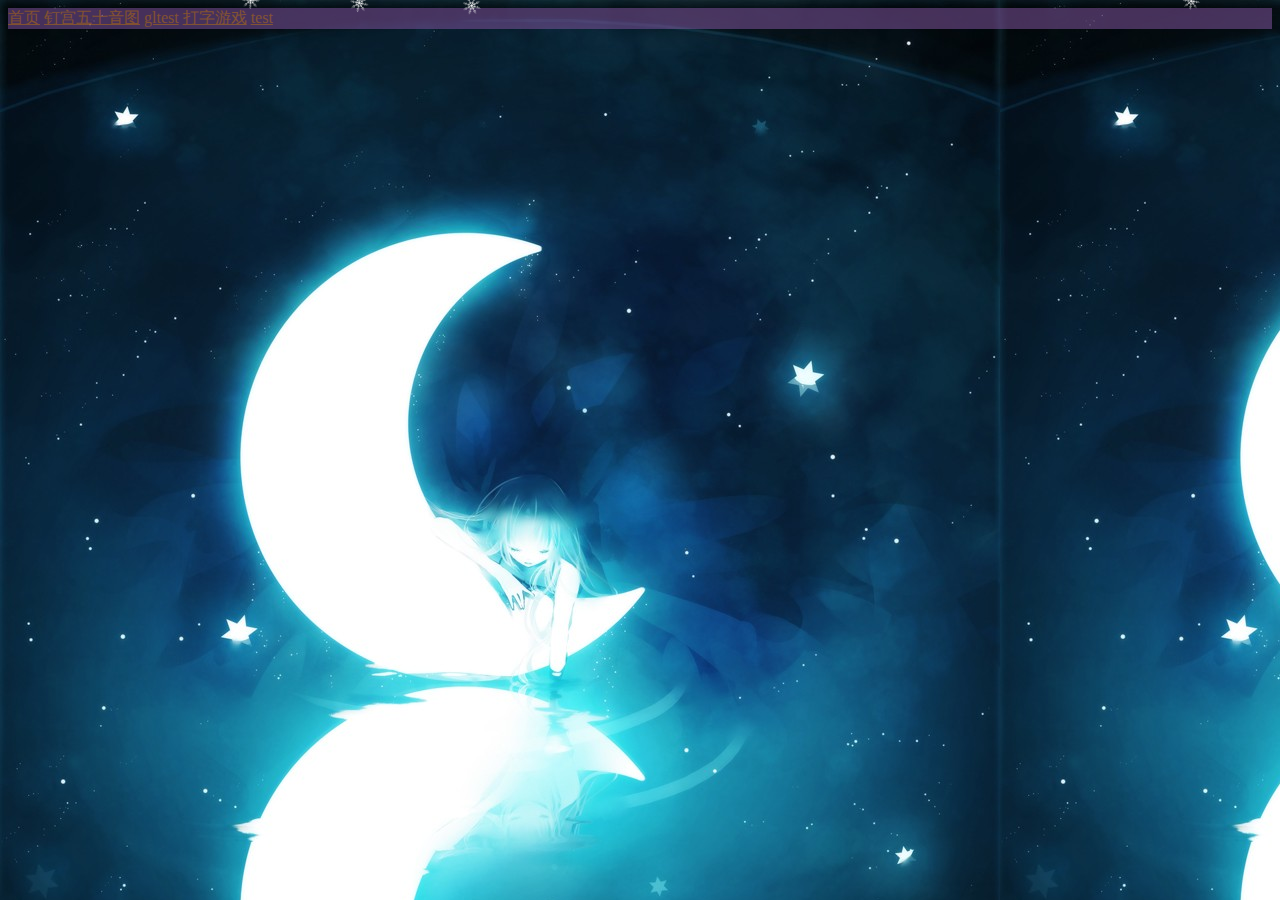
<file: index.html>
<!DOCTYPE html>
<html lang="en">
<head>
    <meta charset="UTF-8">
    <link rel="stylesheet" type="text/css" href="cs.css" />
    <title>我的网站</title>

</head>
<body>
<div id="index" height="700">
    <a id="top"href="index.html">首页</a>
    <a id="kugimiya50on" href="kugimiya/kugimiya50on.html">钉宫五十音图</a>
    <a id="gltst" href="gltest/index.html">gltest</a>
    <a id="typingGame" href="TypingGame/TypingGame.html">打字游戏</a>
	<a id="text" href="text.php">test</a>
</div>
</body>
<script src="snow.js"></script>
<script>
    var js=document.createElement('script');
</script>
</html>
</file>
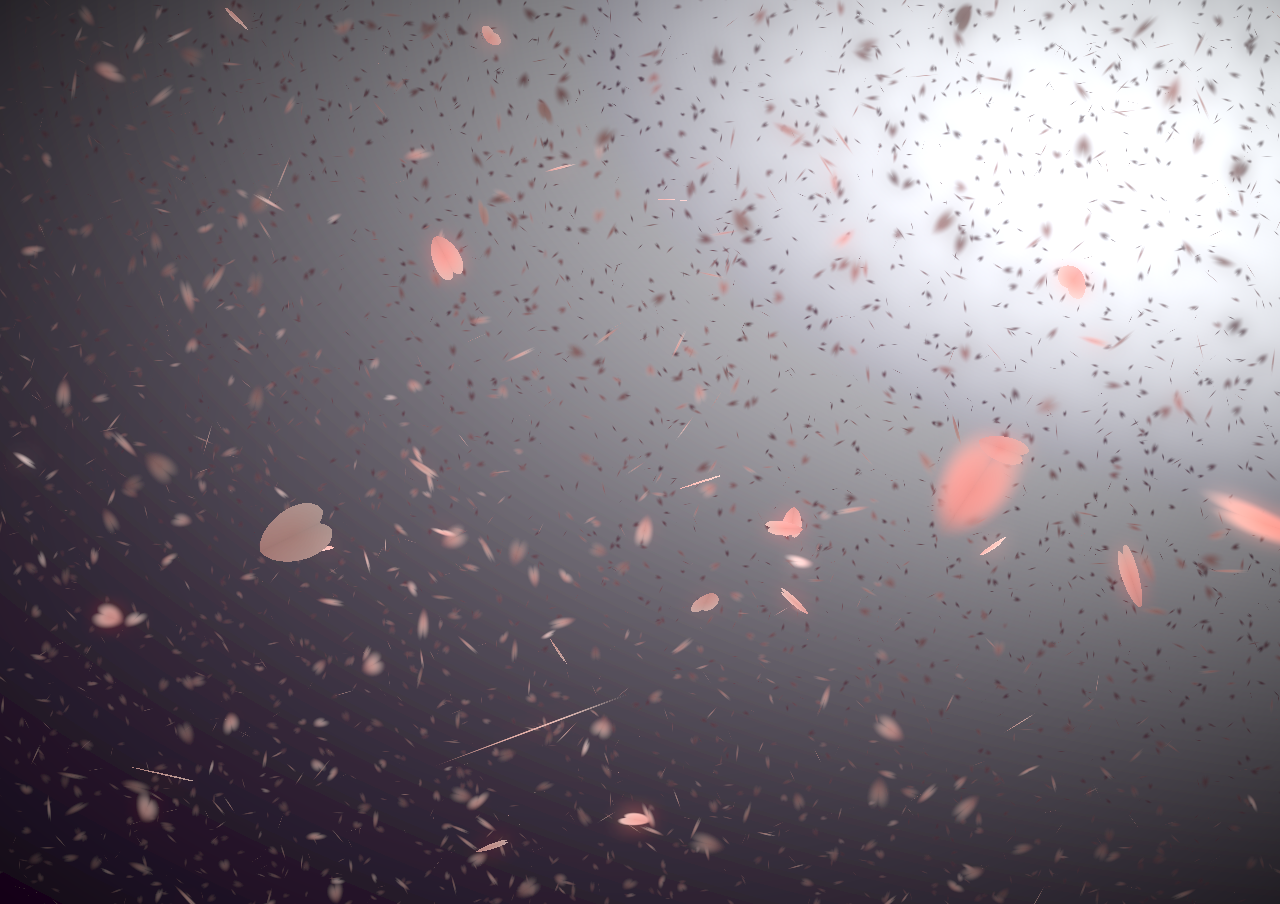
<file: sakura.html>
<!doctype html>
<html>
<head>
<meta charset="utf-8">
</head>
<style>
body {
    padding:0;
    margin:0;
    overflow:hidden;
	height: 600px;
}
canvas {
    padding:0;
    margin:0;
}
div.btnbg {
    position:fixed;
    left:0;
    top:0;
}
</style>
<body>
<canvas id="sakura"></canvas>
<div class="btnbg">
</div>

<!-- sakura shader -->
<script id="sakura_point_vsh" type="x-shader/x_vertex">
uniform mat4 uProjection;
uniform mat4 uModelview;
uniform vec3 uResolution;
uniform vec3 uOffset;
uniform vec3 uDOF;  //x:focus distance, y:focus radius, z:max radius
uniform vec3 uFade; //x:start distance, y:half distance, z:near fade start

attribute vec3 aPosition;
attribute vec3 aEuler;
attribute vec2 aMisc; //x:size, y:fade

varying vec3 pposition;
varying float psize;
varying float palpha;
varying float pdist;

//varying mat3 rotMat;
varying vec3 normX;
varying vec3 normY;
varying vec3 normZ;
varying vec3 normal;

varying float diffuse;
varying float specular;
varying float rstop;
varying float distancefade;

void main(void) {
    // Projection is based on vertical angle
    vec4 pos = uModelview * vec4(aPosition + uOffset, 1.0);
    gl_Position = uProjection * pos;
    gl_PointSize = aMisc.x * uProjection[1][1] / -pos.z * uResolution.y * 0.5;
    
    pposition = pos.xyz;
    psize = aMisc.x;
    pdist = length(pos.xyz);
    palpha = smoothstep(0.0, 1.0, (pdist - 0.1) / uFade.z);
    
    vec3 elrsn = sin(aEuler);
    vec3 elrcs = cos(aEuler);
    mat3 rotx = mat3(
        1.0, 0.0, 0.0,
        0.0, elrcs.x, elrsn.x,
        0.0, -elrsn.x, elrcs.x
    );
    mat3 roty = mat3(
        elrcs.y, 0.0, -elrsn.y,
        0.0, 1.0, 0.0,
        elrsn.y, 0.0, elrcs.y
    );
    mat3 rotz = mat3(
        elrcs.z, elrsn.z, 0.0, 
        -elrsn.z, elrcs.z, 0.0,
        0.0, 0.0, 1.0
    );
    mat3 rotmat = rotx * roty * rotz;
    normal = rotmat[2];
    
    mat3 trrotm = mat3(
        rotmat[0][0], rotmat[1][0], rotmat[2][0],
        rotmat[0][1], rotmat[1][1], rotmat[2][1],
        rotmat[0][2], rotmat[1][2], rotmat[2][2]
    );
    normX = trrotm[0];
    normY = trrotm[1];
    normZ = trrotm[2];
    
    const vec3 lit = vec3(0.6917144638660746, 0.6917144638660746, -0.20751433915982237);
    
    float tmpdfs = dot(lit, normal);
    if(tmpdfs < 0.0) {
        normal = -normal;
        tmpdfs = dot(lit, normal);
    }
    diffuse = 0.4 + tmpdfs;
    
    vec3 eyev = normalize(-pos.xyz);
    if(dot(eyev, normal) > 0.0) {
        vec3 hv = normalize(eyev + lit);
        specular = pow(max(dot(hv, normal), 0.0), 20.0);
    }
    else {
        specular = 0.0;
    }
    
    rstop = clamp((abs(pdist - uDOF.x) - uDOF.y) / uDOF.z, 0.0, 1.0);
    rstop = pow(rstop, 0.5);
    //-0.69315 = ln(0.5)
    distancefade = min(1.0, exp((uFade.x - pdist) * 0.69315 / uFade.y));
}
</script>
<script id="sakura_point_fsh" type="x-shader/x_fragment">
#ifdef GL_ES
//precision mediump float;
precision highp float;
#endif

uniform vec3 uDOF;  //x:focus distance, y:focus radius, z:max radius
uniform vec3 uFade; //x:start distance, y:half distance, z:near fade start

const vec3 fadeCol = vec3(0.08, 0.03, 0.06);

varying vec3 pposition;
varying float psize;
varying float palpha;
varying float pdist;

//varying mat3 rotMat;
varying vec3 normX;
varying vec3 normY;
varying vec3 normZ;
varying vec3 normal;

varying float diffuse;
varying float specular;
varying float rstop;
varying float distancefade;

float ellipse(vec2 p, vec2 o, vec2 r) {
    vec2 lp = (p - o) / r;
    return length(lp) - 1.0;
}

void main(void) {
    vec3 p = vec3(gl_PointCoord - vec2(0.5, 0.5), 0.0) * 2.0;
    vec3 d = vec3(0.0, 0.0, -1.0);
    float nd = normZ.z; //dot(-normZ, d);
    if(abs(nd) < 0.0001) discard;
    
    float np = dot(normZ, p);
    vec3 tp = p + d * np / nd;
    vec2 coord = vec2(dot(normX, tp), dot(normY, tp));
    
    //angle = 15 degree
    const float flwrsn = 0.258819045102521;
    const float flwrcs = 0.965925826289068;
    mat2 flwrm = mat2(flwrcs, -flwrsn, flwrsn, flwrcs);
    vec2 flwrp = vec2(abs(coord.x), coord.y) * flwrm;
    
    float r;
    if(flwrp.x < 0.0) {
        r = ellipse(flwrp, vec2(0.065, 0.024) * 0.5, vec2(0.36, 0.96) * 0.5);
    }
    else {
        r = ellipse(flwrp, vec2(0.065, 0.024) * 0.5, vec2(0.58, 0.96) * 0.5);
    }
    
    if(r > rstop) discard;
    
    vec3 col = mix(vec3(1.0, 0.8, 0.75), vec3(1.0, 0.9, 0.87), r);
    float grady = mix(0.0, 1.0, pow(coord.y * 0.5 + 0.5, 0.35));
    col *= vec3(1.0, grady, grady);
    col *= mix(0.8, 1.0, pow(abs(coord.x), 0.3));
    col = col * diffuse + specular;
    
    col = mix(fadeCol, col, distancefade);
    
    float alpha = (rstop > 0.001)? (0.5 - r / (rstop * 2.0)) : 1.0;
    alpha = smoothstep(0.0, 1.0, alpha) * palpha;
    
    gl_FragColor = vec4(col * 0.5, alpha);
}
</script>
<!-- effects -->
<script id="fx_common_vsh" type="x-shader/x_vertex">
uniform vec3 uResolution;
attribute vec2 aPosition;

varying vec2 texCoord;
varying vec2 screenCoord;

void main(void) {
    gl_Position = vec4(aPosition, 0.0, 1.0);
    texCoord = aPosition.xy * 0.5 + vec2(0.5, 0.5);
    screenCoord = aPosition.xy * vec2(uResolution.z, 1.0);
}
</script>
<script id="bg_fsh" type="x-shader/x_fragment">
#ifdef GL_ES
//precision mediump float;
precision highp float;
#endif

uniform vec2 uTimes;

varying vec2 texCoord;
varying vec2 screenCoord;

void main(void) {
    vec3 col;
    float c;
    vec2 tmpv = texCoord * vec2(0.8, 1.0) - vec2(0.95, 1.0);
    c = exp(-pow(length(tmpv) * 1.8, 2.0));
    col = mix(vec3(0.02, 0.0, 0.03), vec3(0.96, 0.98, 1.0) * 1.5, c);
    gl_FragColor = vec4(col * 0.5, 1.0);
}
</script>
<script id="fx_brightbuf_fsh" type="x-shader/x_fragment">
#ifdef GL_ES
//precision mediump float;
precision highp float;
#endif
uniform sampler2D uSrc;
uniform vec2 uDelta;

varying vec2 texCoord;
varying vec2 screenCoord;

void main(void) {
    vec4 col = texture2D(uSrc, texCoord);
    gl_FragColor = vec4(col.rgb * 2.0 - vec3(0.5), 1.0);
}
</script>
<script id="fx_dirblur_r4_fsh" type="x-shader/x_fragment">
#ifdef GL_ES
//precision mediump float;
precision highp float;
#endif
uniform sampler2D uSrc;
uniform vec2 uDelta;
uniform vec4 uBlurDir; //dir(x, y), stride(z, w)

varying vec2 texCoord;
varying vec2 screenCoord;

void main(void) {
    vec4 col = texture2D(uSrc, texCoord);
    col = col + texture2D(uSrc, texCoord + uBlurDir.xy * uDelta);
    col = col + texture2D(uSrc, texCoord - uBlurDir.xy * uDelta);
    col = col + texture2D(uSrc, texCoord + (uBlurDir.xy + uBlurDir.zw) * uDelta);
    col = col + texture2D(uSrc, texCoord - (uBlurDir.xy + uBlurDir.zw) * uDelta);
    gl_FragColor = col / 5.0;
}
</script>
<!-- effect fragment shader template -->
<script id="fx_common_fsh" type="x-shader/x_fragment">
#ifdef GL_ES
//precision mediump float;
precision highp float;
#endif
uniform sampler2D uSrc;
uniform vec2 uDelta;

varying vec2 texCoord;
varying vec2 screenCoord;

void main(void) {
    gl_FragColor = texture2D(uSrc, texCoord);
}
</script>
<!-- post processing -->
<script id="pp_final_vsh" type="x-shader/x_vertex">
uniform vec3 uResolution;
attribute vec2 aPosition;
varying vec2 texCoord;
varying vec2 screenCoord;
void main(void) {
    gl_Position = vec4(aPosition, 0.0, 1.0);
    texCoord = aPosition.xy * 0.5 + vec2(0.5, 0.5);
    screenCoord = aPosition.xy * vec2(uResolution.z, 1.0);
}
</script>
<script id="pp_final_fsh" type="x-shader/x_fragment">
#ifdef GL_ES
//precision mediump float;
precision highp float;
#endif
uniform sampler2D uSrc;
uniform sampler2D uBloom;
uniform vec2 uDelta;
varying vec2 texCoord;
varying vec2 screenCoord;
void main(void) {
    vec4 srccol = texture2D(uSrc, texCoord) * 2.0;
    vec4 bloomcol = texture2D(uBloom, texCoord);
    vec4 col;
    col = srccol + bloomcol * (vec4(1.0) + srccol);
    col *= smoothstep(1.0, 0.0, pow(length((texCoord - vec2(0.5)) * 2.0), 1.2) * 0.5);
    col = pow(col, vec4(0.45454545454545)); //(1.0 / 2.2)
    
    gl_FragColor = vec4(col.rgb, 1.0);
    gl_FragColor.a = 1.0;
}
</script>
</body>
<script>
// Utilities
var Vector3 = {};
var Matrix44 = {};
Vector3.create = function(x, y, z) {
    return {'x':x, 'y':y, 'z':z};
};
Vector3.dot = function (v0, v1) {
    return v0.x * v1.x + v0.y * v1.y + v0.z * v1.z;
};
Vector3.cross = function (v, v0, v1) {
    v.x = v0.y * v1.z - v0.z * v1.y;
    v.y = v0.z * v1.x - v0.x * v1.z;
    v.z = v0.x * v1.y - v0.y * v1.x;
};
Vector3.normalize = function (v) {
    var l = v.x * v.x + v.y * v.y + v.z * v.z;
    if(l > 0.00001) {
        l = 1.0 / Math.sqrt(l);
        v.x *= l;
        v.y *= l;
        v.z *= l;
    }
};
Vector3.arrayForm = function(v) {
    if(v.array) {
        v.array[0] = v.x;
        v.array[1] = v.y;
        v.array[2] = v.z;
    }
    else {
        v.array = new Float32Array([v.x, v.y, v.z]);
    }
    return v.array;
};
Matrix44.createIdentity = function () {
    return new Float32Array([1.0, 0.0, 0.0, 0.0, 0.0, 1.0, 0.0, 0.0, 0.0, 0.0, 1.0, 0.0, 0.0, 0.0, 0.0, 1.0]);
};
Matrix44.loadProjection = function (m, aspect, vdeg, near, far) {
    var h = near * Math.tan(vdeg * Math.PI / 180.0 * 0.5) * 2.0;
    var w = h * aspect;
    
    m[0] = 2.0 * near / w;
    m[1] = 0.0;
    m[2] = 0.0;
    m[3] = 0.0;
    
    m[4] = 0.0;
    m[5] = 2.0 * near / h;
    m[6] = 0.0;
    m[7] = 0.0;
    
    m[8] = 0.0;
    m[9] = 0.0;
    m[10] = -(far + near) / (far - near);
    m[11] = -1.0;
    
    m[12] = 0.0;
    m[13] = 0.0;
    m[14] = -2.0 * far * near / (far - near);
    m[15] = 0.0;
};
Matrix44.loadLookAt = function (m, vpos, vlook, vup) {
    var frontv = Vector3.create(vpos.x - vlook.x, vpos.y - vlook.y, vpos.z - vlook.z);
    Vector3.normalize(frontv);
    var sidev = Vector3.create(1.0, 0.0, 0.0);
    Vector3.cross(sidev, vup, frontv);
    Vector3.normalize(sidev);
    var topv = Vector3.create(1.0, 0.0, 0.0);
    Vector3.cross(topv, frontv, sidev);
    Vector3.normalize(topv);
    
    m[0] = sidev.x;
    m[1] = topv.x;
    m[2] = frontv.x;
    m[3] = 0.0;
    
    m[4] = sidev.y;
    m[5] = topv.y;
    m[6] = frontv.y;
    m[7] = 0.0;
    
    m[8] = sidev.z;
    m[9] = topv.z;
    m[10] = frontv.z;
    m[11] = 0.0;
    
    m[12] = -(vpos.x * m[0] + vpos.y * m[4] + vpos.z * m[8]);
    m[13] = -(vpos.x * m[1] + vpos.y * m[5] + vpos.z * m[9]);
    m[14] = -(vpos.x * m[2] + vpos.y * m[6] + vpos.z * m[10]);
    m[15] = 1.0;
};

//
var timeInfo = {
    'start':0, 'prev':0, // Date
    'delta':0, 'elapsed':0 // Number(sec)
};

//
var gl;
var renderSpec = {
    'width':0,
    'height':0,
    'aspect':1,
    'array':new Float32Array(3),
    'halfWidth':0,
    'halfHeight':0,
    'halfArray':new Float32Array(3)
    // and some render targets. see setViewport()
};
renderSpec.setSize = function(w, h) {
    renderSpec.width = w;
    renderSpec.height = h;
    renderSpec.aspect = renderSpec.width / renderSpec.height;
    renderSpec.array[0] = renderSpec.width;
    renderSpec.array[1] = renderSpec.height;
    renderSpec.array[2] = renderSpec.aspect;
    
    renderSpec.halfWidth = Math.floor(w / 2);
    renderSpec.halfHeight = Math.floor(h / 2);
    renderSpec.halfArray[0] = renderSpec.halfWidth;
    renderSpec.halfArray[1] = renderSpec.halfHeight;
    renderSpec.halfArray[2] = renderSpec.halfWidth / renderSpec.halfHeight;
};

function deleteRenderTarget(rt) {
    gl.deleteFramebuffer(rt.frameBuffer);
    gl.deleteRenderbuffer(rt.renderBuffer);
    gl.deleteTexture(rt.texture);
}

function createRenderTarget(w, h) {
    var ret = {
        'width':w,
        'height':h,
        'sizeArray':new Float32Array([w, h, w / h]),
        'dtxArray':new Float32Array([1.0 / w, 1.0 / h])
    };
    ret.frameBuffer = gl.createFramebuffer();
    ret.renderBuffer = gl.createRenderbuffer();
    ret.texture = gl.createTexture();
    
    gl.bindTexture(gl.TEXTURE_2D, ret.texture);
    gl.texImage2D(gl.TEXTURE_2D, 0, gl.RGBA, w, h, 0, gl.RGBA, gl.UNSIGNED_BYTE, null);
    gl.texParameteri(gl.TEXTURE_2D, gl.TEXTURE_WRAP_S, gl.CLAMP_TO_EDGE);
    gl.texParameteri(gl.TEXTURE_2D, gl.TEXTURE_WRAP_T, gl.CLAMP_TO_EDGE);
    gl.texParameteri(gl.TEXTURE_2D, gl.TEXTURE_MAG_FILTER, gl.LINEAR);
    gl.texParameteri(gl.TEXTURE_2D, gl.TEXTURE_MIN_FILTER, gl.LINEAR);
    
    gl.bindFramebuffer(gl.FRAMEBUFFER, ret.frameBuffer);
    gl.framebufferTexture2D(gl.FRAMEBUFFER, gl.COLOR_ATTACHMENT0, gl.TEXTURE_2D, ret.texture, 0);
    
    gl.bindRenderbuffer(gl.RENDERBUFFER, ret.renderBuffer);
    gl.renderbufferStorage(gl.RENDERBUFFER, gl.DEPTH_COMPONENT16, w, h);
    gl.framebufferRenderbuffer(gl.FRAMEBUFFER, gl.DEPTH_ATTACHMENT, gl.RENDERBUFFER, ret.renderBuffer);
    
    gl.bindTexture(gl.TEXTURE_2D, null);
    gl.bindRenderbuffer(gl.RENDERBUFFER, null);
    gl.bindFramebuffer(gl.FRAMEBUFFER, null);
    
    return ret;
}

function compileShader(shtype, shsrc) {
	var retsh = gl.createShader(shtype);
	
	gl.shaderSource(retsh, shsrc);
	gl.compileShader(retsh);
	
	if(!gl.getShaderParameter(retsh, gl.COMPILE_STATUS)) {
		var errlog = gl.getShaderInfoLog(retsh);
		gl.deleteShader(retsh);
		console.error(errlog);
		return null;
	}
	return retsh;
}

function createShader(vtxsrc, frgsrc, uniformlist, attrlist) {
    var vsh = compileShader(gl.VERTEX_SHADER, vtxsrc);
    var fsh = compileShader(gl.FRAGMENT_SHADER, frgsrc);
    
    if(vsh == null || fsh == null) {
        return null;
    }
    
    var prog = gl.createProgram();
    gl.attachShader(prog, vsh);
    gl.attachShader(prog, fsh);
    
    gl.deleteShader(vsh);
    gl.deleteShader(fsh);
    
    gl.linkProgram(prog);
    if (!gl.getProgramParameter(prog, gl.LINK_STATUS)) {
        var errlog = gl.getProgramInfoLog(prog);
        console.error(errlog);
        return null;
    }
    
    if(uniformlist) {
        prog.uniforms = {};
        for(var i = 0; i < uniformlist.length; i++) {
            prog.uniforms[uniformlist[i]] = gl.getUniformLocation(prog, uniformlist[i]);
        }
    }
    
    if(attrlist) {
        prog.attributes = {};
        for(var i = 0; i < attrlist.length; i++) {
            var attr = attrlist[i];
            prog.attributes[attr] = gl.getAttribLocation(prog, attr);
        }
    }
    
    return prog;
}

function useShader(prog) {
    gl.useProgram(prog);
    for(var attr in prog.attributes) {
        gl.enableVertexAttribArray(prog.attributes[attr]);;
    }
}

function unuseShader(prog) {
    for(var attr in prog.attributes) {
        gl.disableVertexAttribArray(prog.attributes[attr]);;
    }
    gl.useProgram(null);
}

/////
var projection = {
    'angle':60,
    'nearfar':new Float32Array([0.1, 100.0]),
    'matrix':Matrix44.createIdentity()
};
var camera = {
    'position':Vector3.create(0, 0, 100),
    'lookat':Vector3.create(0, 0, 0),
    'up':Vector3.create(0, 1, 0),
    'dof':Vector3.create(10.0, 4.0, 8.0),
    'matrix':Matrix44.createIdentity()
};

var pointFlower = {};
var meshFlower = {};
var sceneStandBy = false;

var BlossomParticle = function () {
    this.velocity = new Array(3);
    this.rotation = new Array(3);
    this.position = new Array(3);
    this.euler = new Array(3);
    this.size = 1.0;
    this.alpha = 1.0;
    this.zkey = 0.0;
};

BlossomParticle.prototype.setVelocity = function (vx, vy, vz) {
    this.velocity[0] = vx;
    this.velocity[1] = vy;
    this.velocity[2] = vz;
};

BlossomParticle.prototype.setRotation = function (rx, ry, rz) {
    this.rotation[0] = rx;
    this.rotation[1] = ry;
    this.rotation[2] = rz;
};

BlossomParticle.prototype.setPosition = function (nx, ny, nz) {
    this.position[0] = nx;
    this.position[1] = ny;
    this.position[2] = nz;
};

BlossomParticle.prototype.setEulerAngles = function (rx, ry, rz) {
    this.euler[0] = rx;
    this.euler[1] = ry;
    this.euler[2] = rz;
};

BlossomParticle.prototype.setSize = function (s) {
    this.size = s;
};

BlossomParticle.prototype.update = function (dt, et) {
    this.position[0] += this.velocity[0] * dt;
    this.position[1] += this.velocity[1] * dt;
    this.position[2] += this.velocity[2] * dt;
    
    this.euler[0] += this.rotation[0] * dt;
    this.euler[1] += this.rotation[1] * dt;
    this.euler[2] += this.rotation[2] * dt;
};

function createPointFlowers() {
    // get point sizes
    var prm = gl.getParameter(gl.ALIASED_POINT_SIZE_RANGE);
    renderSpec.pointSize = {'min':prm[0], 'max':prm[1]};
    
    var vtxsrc = document.getElementById("sakura_point_vsh").textContent;
    var frgsrc = document.getElementById("sakura_point_fsh").textContent;
    
    pointFlower.program = createShader(
        vtxsrc, frgsrc,
        ['uProjection', 'uModelview', 'uResolution', 'uOffset', 'uDOF', 'uFade'],
        ['aPosition', 'aEuler', 'aMisc']
    );
    
    useShader(pointFlower.program);
    pointFlower.offset = new Float32Array([0.0, 0.0, 0.0]);
    pointFlower.fader = Vector3.create(0.0, 10.0, 0.0);
    
    // paramerters: velocity[3], rotate[3]
    pointFlower.numFlowers = 1600;
    pointFlower.particles = new Array(pointFlower.numFlowers);
    // vertex attributes {position[3], euler_xyz[3], size[1]}
    pointFlower.dataArray = new Float32Array(pointFlower.numFlowers * (3 + 3 + 2));
    pointFlower.positionArrayOffset = 0;
    pointFlower.eulerArrayOffset = pointFlower.numFlowers * 3;
    pointFlower.miscArrayOffset = pointFlower.numFlowers * 6;
    
    pointFlower.buffer = gl.createBuffer();
    gl.bindBuffer(gl.ARRAY_BUFFER, pointFlower.buffer);
    gl.bufferData(gl.ARRAY_BUFFER, pointFlower.dataArray, gl.DYNAMIC_DRAW);
    gl.bindBuffer(gl.ARRAY_BUFFER, null);
    
    unuseShader(pointFlower.program);
    
    for(var i = 0; i < pointFlower.numFlowers; i++) {
        pointFlower.particles[i] = new BlossomParticle();
    }
}

function initPointFlowers() {
    //area
    pointFlower.area = Vector3.create(20.0, 20.0, 20.0);
    pointFlower.area.x = pointFlower.area.y * renderSpec.aspect;
    
    pointFlower.fader.x = 10.0; //env fade start
    pointFlower.fader.y = pointFlower.area.z; //env fade half
    pointFlower.fader.z = 0.1;  //near fade start
    
    //particles
    var PI2 = Math.PI * 2.0;
    var tmpv3 = Vector3.create(0, 0, 0);
    var tmpv = 0;
    var symmetryrand = function() {return (Math.random() * 2.0 - 1.0);};
    for(var i = 0; i < pointFlower.numFlowers; i++) {
        var tmpprtcl = pointFlower.particles[i];
        
        //velocity
        tmpv3.x = symmetryrand() * 0.3 + 0.8;
        tmpv3.y = symmetryrand() * 0.2 - 1.0;
        tmpv3.z = symmetryrand() * 0.3 + 0.5;
        Vector3.normalize(tmpv3);
        tmpv = 2.0 + Math.random() * 1.0;
        tmpprtcl.setVelocity(tmpv3.x * tmpv, tmpv3.y * tmpv, tmpv3.z * tmpv);
        
        //rotation
        tmpprtcl.setRotation(
            symmetryrand() * PI2 * 0.5,
            symmetryrand() * PI2 * 0.5,
            symmetryrand() * PI2 * 0.5
        );
        
        //position
        tmpprtcl.setPosition(
            symmetryrand() * pointFlower.area.x,
            symmetryrand() * pointFlower.area.y,
            symmetryrand() * pointFlower.area.z
        );
        
        //euler
        tmpprtcl.setEulerAngles(
            Math.random() * Math.PI * 2.0,
            Math.random() * Math.PI * 2.0,
            Math.random() * Math.PI * 2.0
        );
        
        //size
        tmpprtcl.setSize(0.9 + Math.random() * 0.1);
    }
}

function renderPointFlowers() {
    //update
    var PI2 = Math.PI * 2.0;
    var limit = [pointFlower.area.x, pointFlower.area.y, pointFlower.area.z];
    var repeatPos = function (prt, cmp, limit) {
        if(Math.abs(prt.position[cmp]) - prt.size * 0.5 > limit) {
            //out of area
            if(prt.position[cmp] > 0) {
                prt.position[cmp] -= limit * 2.0;
            }
            else {
                prt.position[cmp] += limit * 2.0;
            }
        }
    };
    var repeatEuler = function (prt, cmp) {
        prt.euler[cmp] = prt.euler[cmp] % PI2;
        if(prt.euler[cmp] < 0.0) {
            prt.euler[cmp] += PI2;
        }
    };
    
    for(var i = 0; i < pointFlower.numFlowers; i++) {
        var prtcl = pointFlower.particles[i];
        prtcl.update(timeInfo.delta, timeInfo.elapsed);
        repeatPos(prtcl, 0, pointFlower.area.x);
        repeatPos(prtcl, 1, pointFlower.area.y);
        repeatPos(prtcl, 2, pointFlower.area.z);
        repeatEuler(prtcl, 0);
        repeatEuler(prtcl, 1);
        repeatEuler(prtcl, 2);
        
        prtcl.alpha = 1.0;//(pointFlower.area.z - prtcl.position[2]) * 0.5;
        
        prtcl.zkey = (camera.matrix[2] * prtcl.position[0]
                    + camera.matrix[6] * prtcl.position[1]
                    + camera.matrix[10] * prtcl.position[2]
                    + camera.matrix[14]);
    }
    
    // sort
    pointFlower.particles.sort(function(p0, p1){return p0.zkey - p1.zkey;});
    
    // update data
    var ipos = pointFlower.positionArrayOffset;
    var ieuler = pointFlower.eulerArrayOffset;
    var imisc = pointFlower.miscArrayOffset;
    for(var i = 0; i < pointFlower.numFlowers; i++) {
        var prtcl = pointFlower.particles[i];
        pointFlower.dataArray[ipos] = prtcl.position[0];
        pointFlower.dataArray[ipos + 1] = prtcl.position[1];
        pointFlower.dataArray[ipos + 2] = prtcl.position[2];
        ipos += 3;
        pointFlower.dataArray[ieuler] = prtcl.euler[0];
        pointFlower.dataArray[ieuler + 1] = prtcl.euler[1];
        pointFlower.dataArray[ieuler + 2] = prtcl.euler[2];
        ieuler += 3;
        pointFlower.dataArray[imisc] = prtcl.size;
        pointFlower.dataArray[imisc + 1] = prtcl.alpha;
        imisc += 2;
    }
    
    //draw
    gl.enable(gl.BLEND);
    //gl.disable(gl.DEPTH_TEST);
    gl.blendFunc(gl.SRC_ALPHA, gl.ONE_MINUS_SRC_ALPHA);
    
    var prog = pointFlower.program;
    useShader(prog);
    
    gl.uniformMatrix4fv(prog.uniforms.uProjection, false, projection.matrix);
    gl.uniformMatrix4fv(prog.uniforms.uModelview, false, camera.matrix);
    gl.uniform3fv(prog.uniforms.uResolution, renderSpec.array);
    gl.uniform3fv(prog.uniforms.uDOF, Vector3.arrayForm(camera.dof));
    gl.uniform3fv(prog.uniforms.uFade, Vector3.arrayForm(pointFlower.fader));
    
    gl.bindBuffer(gl.ARRAY_BUFFER, pointFlower.buffer);
    gl.bufferData(gl.ARRAY_BUFFER, pointFlower.dataArray, gl.DYNAMIC_DRAW);
    
    gl.vertexAttribPointer(prog.attributes.aPosition, 3, gl.FLOAT, false, 0, pointFlower.positionArrayOffset * Float32Array.BYTES_PER_ELEMENT);
    gl.vertexAttribPointer(prog.attributes.aEuler, 3, gl.FLOAT, false, 0, pointFlower.eulerArrayOffset * Float32Array.BYTES_PER_ELEMENT);
    gl.vertexAttribPointer(prog.attributes.aMisc, 2, gl.FLOAT, false, 0, pointFlower.miscArrayOffset * Float32Array.BYTES_PER_ELEMENT);
    
    // doubler
    for(var i = 1; i < 2; i++) {
        var zpos = i * -2.0;
        pointFlower.offset[0] = pointFlower.area.x * -1.0;
        pointFlower.offset[1] = pointFlower.area.y * -1.0;
        pointFlower.offset[2] = pointFlower.area.z * zpos;
        gl.uniform3fv(prog.uniforms.uOffset, pointFlower.offset);
        gl.drawArrays(gl.POINT, 0, pointFlower.numFlowers);
        
        pointFlower.offset[0] = pointFlower.area.x * -1.0;
        pointFlower.offset[1] = pointFlower.area.y *  1.0;
        pointFlower.offset[2] = pointFlower.area.z * zpos;
        gl.uniform3fv(prog.uniforms.uOffset, pointFlower.offset);
        gl.drawArrays(gl.POINT, 0, pointFlower.numFlowers);
        
        pointFlower.offset[0] = pointFlower.area.x *  1.0;
        pointFlower.offset[1] = pointFlower.area.y * -1.0;
        pointFlower.offset[2] = pointFlower.area.z * zpos;
        gl.uniform3fv(prog.uniforms.uOffset, pointFlower.offset);
        gl.drawArrays(gl.POINT, 0, pointFlower.numFlowers);
        
        pointFlower.offset[0] = pointFlower.area.x *  1.0;
        pointFlower.offset[1] = pointFlower.area.y *  1.0;
        pointFlower.offset[2] = pointFlower.area.z * zpos;
        gl.uniform3fv(prog.uniforms.uOffset, pointFlower.offset);
        gl.drawArrays(gl.POINT, 0, pointFlower.numFlowers);
    }
    
    //main
    pointFlower.offset[0] = 0.0;
    pointFlower.offset[1] = 0.0;
    pointFlower.offset[2] = 0.0;
    gl.uniform3fv(prog.uniforms.uOffset, pointFlower.offset);
    gl.drawArrays(gl.POINT, 0, pointFlower.numFlowers);
    
    gl.bindBuffer(gl.ARRAY_BUFFER, null);
    unuseShader(prog);
    
    gl.enable(gl.DEPTH_TEST);
    gl.disable(gl.BLEND);
}

// effects
//common util
function createEffectProgram(vtxsrc, frgsrc, exunifs, exattrs) {
    var ret = {};
    var unifs = ['uResolution', 'uSrc', 'uDelta'];
    if(exunifs) {
        unifs = unifs.concat(exunifs);
    }
    var attrs = ['aPosition'];
    if(exattrs) {
        attrs = attrs.concat(exattrs);
    }
    
    ret.program = createShader(vtxsrc, frgsrc, unifs, attrs);
    useShader(ret.program);
    
    ret.dataArray = new Float32Array([
        -1.0, -1.0,
         1.0, -1.0,
        -1.0,  1.0,
         1.0,  1.0
    ]);
    ret.buffer = gl.createBuffer();
    gl.bindBuffer(gl.ARRAY_BUFFER, ret.buffer);
    gl.bufferData(gl.ARRAY_BUFFER, ret.dataArray, gl.STATIC_DRAW);
    
    gl.bindBuffer(gl.ARRAY_BUFFER, null);
    unuseShader(ret.program);
    
    return ret;
}

// basic usage
// useEffect(prog, srctex({'texture':texid, 'dtxArray':(f32)[dtx, dty]})); //basic initialize
// gl.uniform**(...); //additional uniforms
// drawEffect()
// unuseEffect(prog)
// TEXTURE0 makes src
function useEffect(fxobj, srctex) {
    var prog = fxobj.program;
    useShader(prog);
    gl.uniform3fv(prog.uniforms.uResolution, renderSpec.array);
    
    if(srctex != null) {
        gl.uniform2fv(prog.uniforms.uDelta, srctex.dtxArray);
        gl.uniform1i(prog.uniforms.uSrc, 0);
        
        gl.activeTexture(gl.TEXTURE0);
        gl.bindTexture(gl.TEXTURE_2D, srctex.texture);
    }
}
function drawEffect(fxobj) {
    gl.bindBuffer(gl.ARRAY_BUFFER, fxobj.buffer);
    gl.vertexAttribPointer(fxobj.program.attributes.aPosition, 2, gl.FLOAT, false, 0, 0);
    gl.drawArrays(gl.TRIANGLE_STRIP, 0, 4);
}
function unuseEffect(fxobj) {
    unuseShader(fxobj.program);
}

var effectLib = {};
function createEffectLib() {
    
    var vtxsrc, frgsrc;
    //common
    var cmnvtxsrc = document.getElementById("fx_common_vsh").textContent;
    
    //background
    frgsrc = document.getElementById("bg_fsh").textContent;
    effectLib.sceneBg = createEffectProgram(cmnvtxsrc, frgsrc, ['uTimes'], null);
    
    // make brightpixels buffer
    frgsrc = document.getElementById("fx_brightbuf_fsh").textContent;
    effectLib.mkBrightBuf = createEffectProgram(cmnvtxsrc, frgsrc, null, null);
    
    // direction blur
    frgsrc = document.getElementById("fx_dirblur_r4_fsh").textContent;
    effectLib.dirBlur = createEffectProgram(cmnvtxsrc, frgsrc, ['uBlurDir'], null);
    
    //final composite
    vtxsrc = document.getElementById("pp_final_vsh").textContent;
    frgsrc = document.getElementById("pp_final_fsh").textContent;
    effectLib.finalComp = createEffectProgram(vtxsrc, frgsrc, ['uBloom'], null);
}

// background
function createBackground() {
    //console.log("create background");
}
function initBackground() {
    //console.log("init background");
}
function renderBackground() {
    gl.disable(gl.DEPTH_TEST);
    
    useEffect(effectLib.sceneBg, null);
    gl.uniform2f(effectLib.sceneBg.program.uniforms.uTimes, timeInfo.elapsed, timeInfo.delta);
    drawEffect(effectLib.sceneBg);
    unuseEffect(effectLib.sceneBg);
    
    gl.enable(gl.DEPTH_TEST);
}

// post process
var postProcess = {};
function createPostProcess() {
    //console.log("create post process");
}
function initPostProcess() {
    //console.log("init post process");
}

function renderPostProcess() {
    gl.enable(gl.TEXTURE_2D);
    gl.disable(gl.DEPTH_TEST);
    var bindRT = function (rt, isclear) {
        gl.bindFramebuffer(gl.FRAMEBUFFER, rt.frameBuffer);
        gl.viewport(0, 0, rt.width, rt.height);
        if(isclear) {
            gl.clearColor(0, 0, 0, 0);
            gl.clear(gl.COLOR_BUFFER_BIT | gl.DEPTH_BUFFER_BIT);
        }
    };
    
    //make bright buff
    bindRT(renderSpec.wHalfRT0, true);
    useEffect(effectLib.mkBrightBuf, renderSpec.mainRT);
    drawEffect(effectLib.mkBrightBuf);
    unuseEffect(effectLib.mkBrightBuf);
    
    // make bloom
    for(var i = 0; i < 2; i++) {
        var p = 1.5 + 1 * i;
        var s = 2.0 + 1 * i;
        bindRT(renderSpec.wHalfRT1, true);
        useEffect(effectLib.dirBlur, renderSpec.wHalfRT0);
        gl.uniform4f(effectLib.dirBlur.program.uniforms.uBlurDir, p, 0.0, s, 0.0);
        drawEffect(effectLib.dirBlur);
        unuseEffect(effectLib.dirBlur);
        
        bindRT(renderSpec.wHalfRT0, true);
        useEffect(effectLib.dirBlur, renderSpec.wHalfRT1);
        gl.uniform4f(effectLib.dirBlur.program.uniforms.uBlurDir, 0.0, p, 0.0, s);
        drawEffect(effectLib.dirBlur);
        unuseEffect(effectLib.dirBlur);
    }
    
    //display
    gl.bindFramebuffer(gl.FRAMEBUFFER, null);
    gl.viewport(0, 0, renderSpec.width, renderSpec.height);
    gl.clear(gl.COLOR_BUFFER_BIT | gl.DEPTH_BUFFER_BIT);
    
    useEffect(effectLib.finalComp, renderSpec.mainRT);
    gl.uniform1i(effectLib.finalComp.program.uniforms.uBloom, 1);
    gl.activeTexture(gl.TEXTURE1);
    gl.bindTexture(gl.TEXTURE_2D, renderSpec.wHalfRT0.texture);
    drawEffect(effectLib.finalComp);
    unuseEffect(effectLib.finalComp);
    
    gl.enable(gl.DEPTH_TEST);
}

/////
var SceneEnv = {};
function createScene() {
    createEffectLib();
    createBackground();
    createPointFlowers();
    createPostProcess();
    sceneStandBy = true;
}

function initScene() {
    initBackground();
    initPointFlowers();
    initPostProcess();
    
    //camera.position.z = 17.320508;
    camera.position.z = pointFlower.area.z + projection.nearfar[0];
    projection.angle = Math.atan2(pointFlower.area.y, camera.position.z + pointFlower.area.z) * 180.0 / Math.PI * 2.0;
    Matrix44.loadProjection(projection.matrix, renderSpec.aspect, projection.angle, projection.nearfar[0], projection.nearfar[1]);
}

function renderScene() {
    //draw
    Matrix44.loadLookAt(camera.matrix, camera.position, camera.lookat, camera.up);
    
    gl.enable(gl.DEPTH_TEST);
    
    //gl.bindFramebuffer(gl.FRAMEBUFFER, null);
    gl.bindFramebuffer(gl.FRAMEBUFFER, renderSpec.mainRT.frameBuffer);
    gl.viewport(0, 0, renderSpec.mainRT.width, renderSpec.mainRT.height);
    gl.clearColor(0.005, 0, 0.05, 0);
    gl.clear(gl.COLOR_BUFFER_BIT | gl.DEPTH_BUFFER_BIT);
    
    renderBackground();
    renderPointFlowers();
    renderPostProcess();
}

/////
function onResize(e) {
    makeCanvasFullScreen(document.getElementById("sakura"));
    setViewports();
    if(sceneStandBy) {
        initScene();
    }
}

function setViewports() {
    renderSpec.setSize(gl.canvas.width, gl.canvas.height);
    
    gl.clearColor(0.2, 0.2, 0.5, 1.0);
    gl.viewport(0, 0, renderSpec.width, renderSpec.height);
    
    var rtfunc = function (rtname, rtw, rth) {
        var rt = renderSpec[rtname];
        if(rt) deleteRenderTarget(rt);
        renderSpec[rtname] = createRenderTarget(rtw, rth);
    };
    rtfunc('mainRT', renderSpec.width, renderSpec.height);
    rtfunc('wFullRT0', renderSpec.width, renderSpec.height);
    rtfunc('wFullRT1', renderSpec.width, renderSpec.height);
    rtfunc('wHalfRT0', renderSpec.halfWidth, renderSpec.halfHeight);
    rtfunc('wHalfRT1', renderSpec.halfWidth, renderSpec.halfHeight);
}

function render() {
    renderScene();
}

var animating = true;
function toggleAnimation(elm) {
    animating ^= true;
    if(animating) animate();
    if(elm) {
        elm.innerHTML = animating? "Stop":"Start";
    }
}

function stepAnimation() {
    if(!animating) animate();
}

function animate() {
    var curdate = new Date();
    timeInfo.elapsed = (curdate - timeInfo.start) / 1000.0;
    timeInfo.delta = (curdate - timeInfo.prev) / 1000.0;
    timeInfo.prev = curdate;
    
    if(animating) requestAnimationFrame(animate);
    render();
}

function makeCanvasFullScreen(canvas) {
    var b = document.body;
	var d = document.documentElement;
	fullw = Math.max(b.clientWidth , b.scrollWidth, d.scrollWidth, d.clientWidth);
	fullh = Math.max(b.clientHeight , b.scrollHeight, d.scrollHeight, d.clientHeight);
	canvas.width = fullw;
	canvas.height = fullh;
}

window.addEventListener('load', function(e) {
    var canvas = document.getElementById("sakura");
    try {
        makeCanvasFullScreen(canvas);
        gl = canvas.getContext('experimental-webgl');
    } catch(e) {
        alert("WebGL not supported." + e);
        console.error(e);
        return;
    }
    
    window.addEventListener('resize', onResize);
    
    setViewports();
    createScene();
    initScene();
    
    timeInfo.start = new Date();
    timeInfo.prev = timeInfo.start;
    animate();
});

//set window.requestAnimationFrame
(function (w, r) {
    w['r'+r] = w['r'+r] || w['webkitR'+r] || w['mozR'+r] || w['msR'+r] || w['oR'+r] || function(c){ w.setTimeout(c, 1000 / 60); };
})(window, 'equestAnimationFrame');
</script>
</html>
</file>
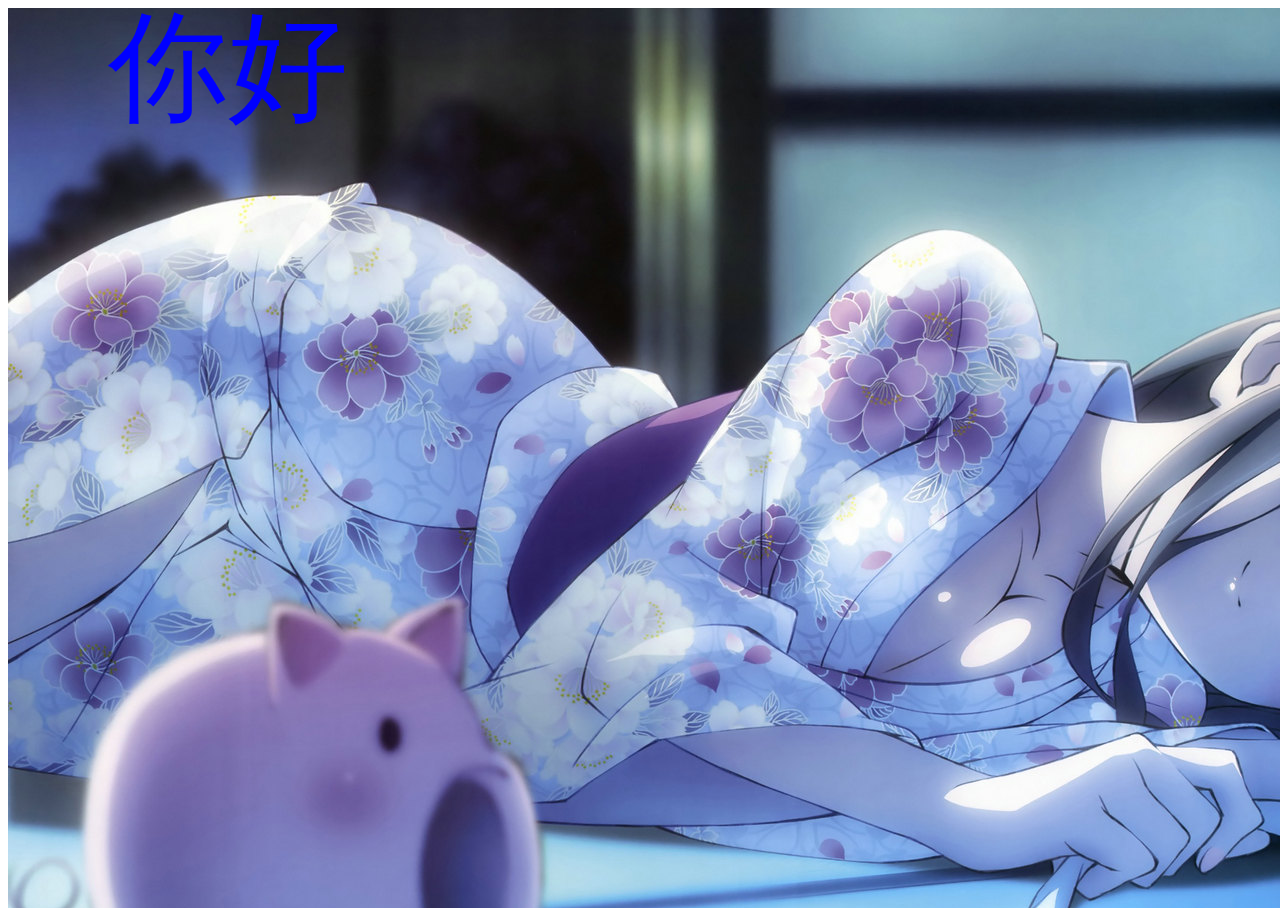
<file: TypingGame/TypingGame.html>
<!DOCTYPE html>
<html lang="en">
<style>
    canvas{
        background: black;
        border: black;
    }
</style>
<head>
    <meta charset="UTF-8">
    <title>TypingGame</title>
</head>
<body>
</body>
<script src="js/main.js"></script>
</html>
</file>
<file: cs.css>
body{
    background-image: url("img/bg.jpg");
}

#index{
    background-color: #8959a8;
    position: relative;
    filter:alpha(opacity=50);  /*支持 IE 浏览器*/
    -moz-opacity:0.50; /*支持 FireFox 浏览器*/
    opacity:0.50;  /*支持 Chrome, Opera, Safari 等浏览器*/
}
a{
    color:#ff9955;
    position: relative;
    width:100px;
    animation: move 5s;
    -webkit-animation: move 5s infinite;
    transition: width 2s;
    -moz-transition: width 2s;	/* Firefox 4 */
    -webkit-transition: width 2s;	/* Safari 和 Chrome */
    -o-transition: width 2s;	/* Opera */
}

@keyframes move {
 from{color: aqua}
    to{color: #90ff00
    }
}
@keyframes move2 {

}

a:hover
{
    width:300px;
}
</file>
